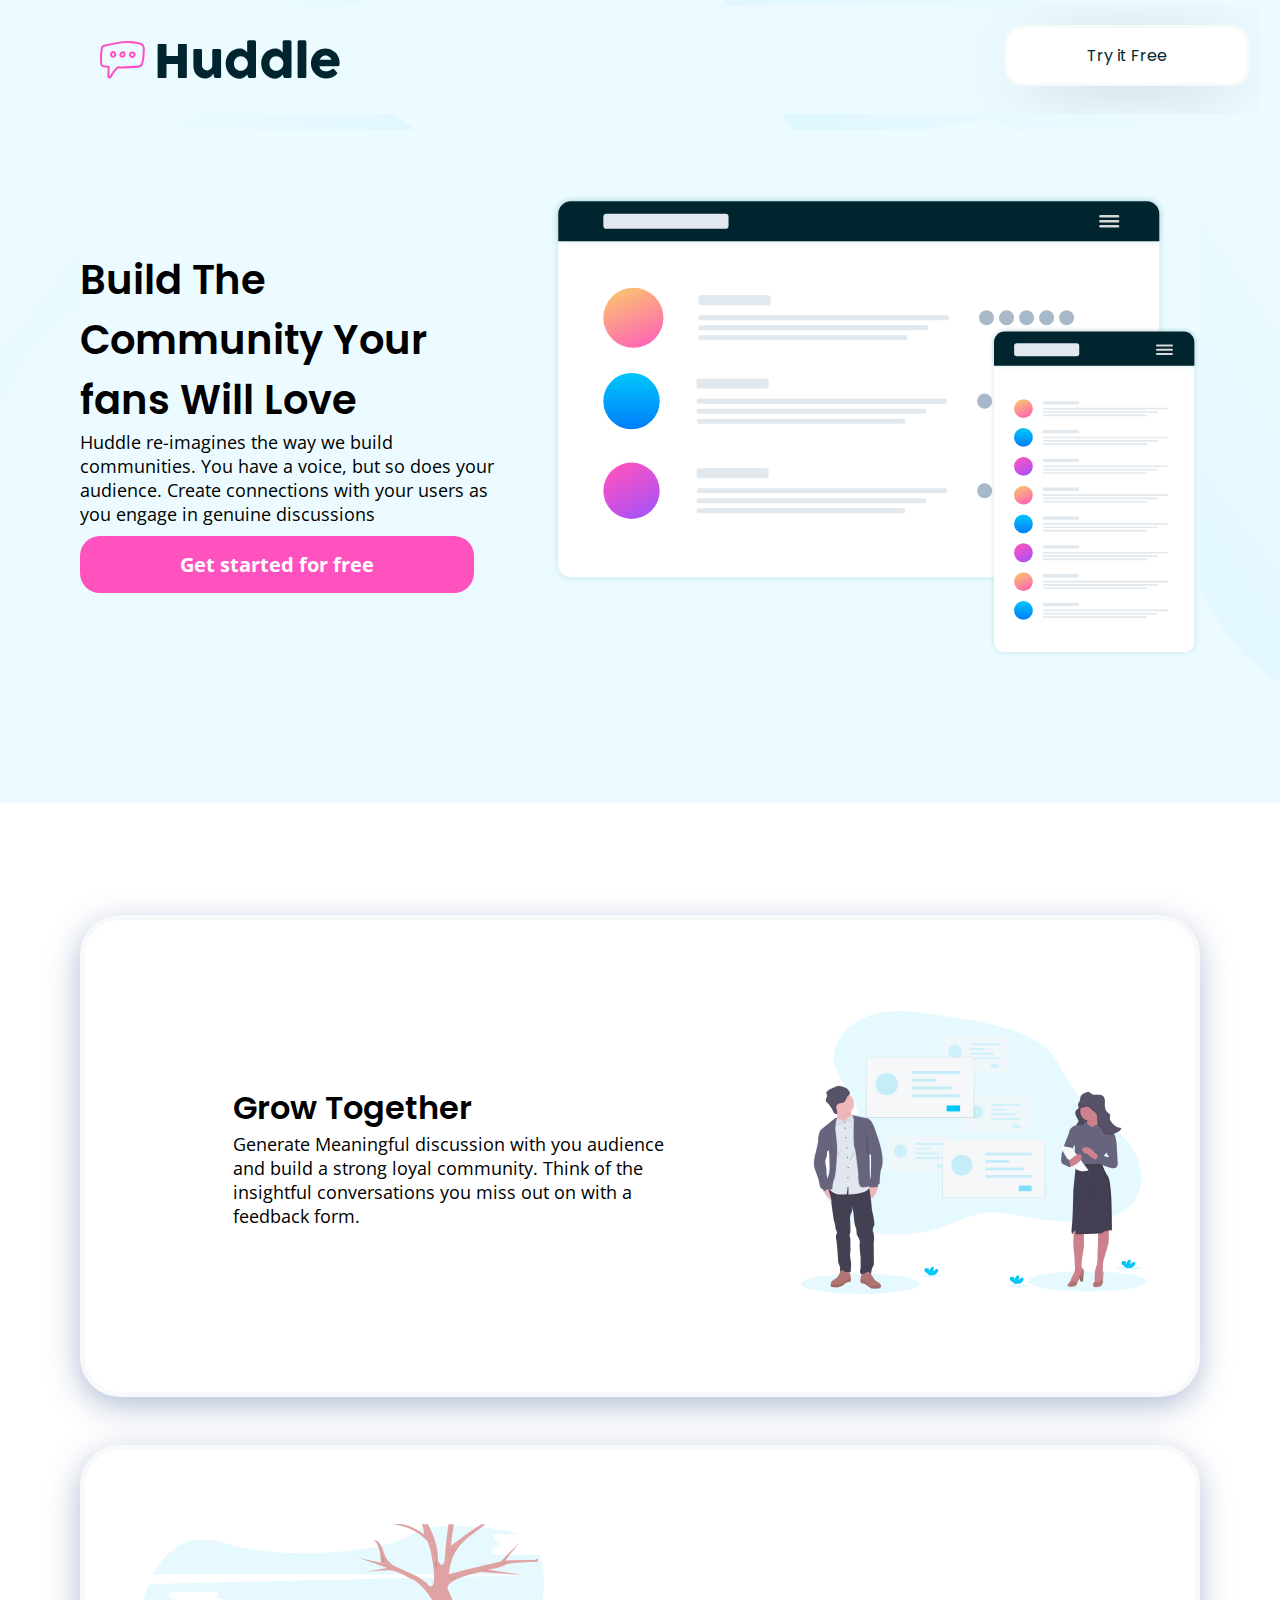
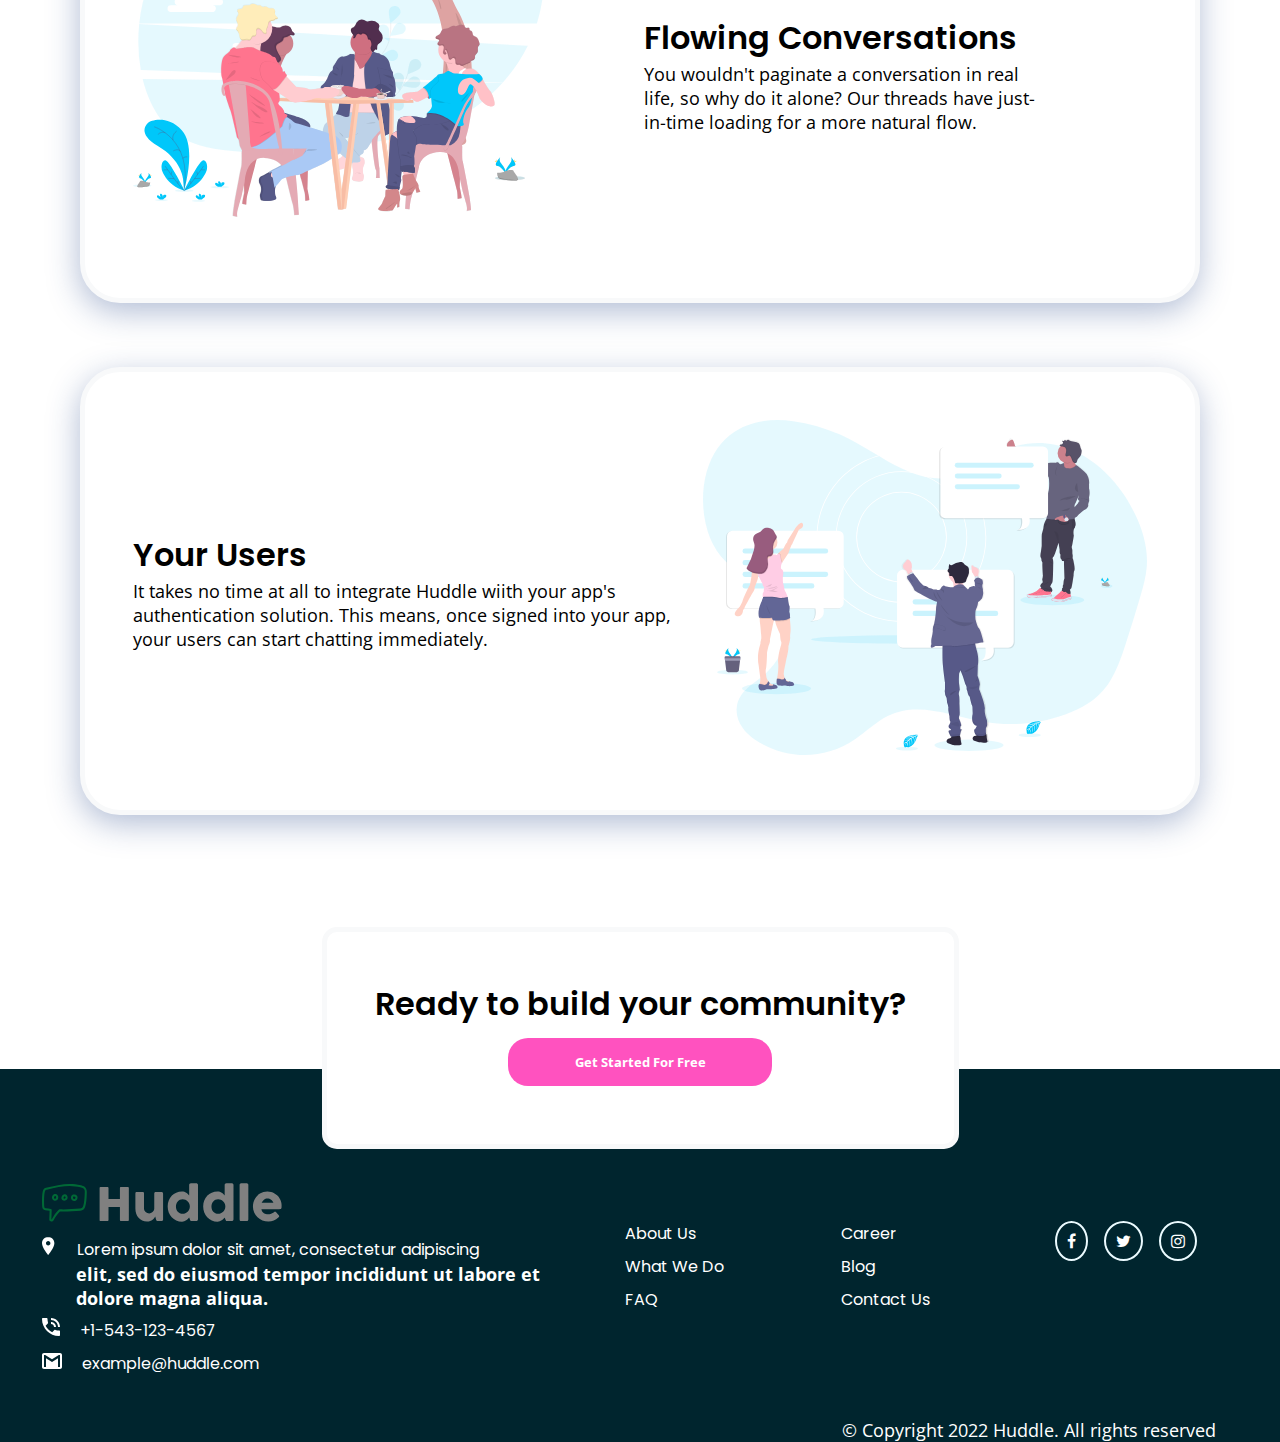
<file: index.html>
<!DOCTYPE html>
<html lang="en">

<head>
    <meta charset="UTF-8" />
    <meta http-equiv="X-UA-Compatible" content="IE=edge" />
    <meta name="viewport" content="width=device-width, initial-scale=1.0" />
    <title>Huddle</title>
    <link rel="shortcut icon" type="image/jpg" href="favicon.png" />
    <link rel="stylesheet" href="index.css" />
    <link rel="stylesheet" href="https://cdnjs.cloudflare.com/ajax/libs/font-awesome/4.7.0/css/font-awesome.min.css" />
    <!-- Poppin font -->
    <link rel="preconnect" href="https://fonts.googleapis.com">
    <link rel="preconnect" href="https://fonts.gstatic.com" crossorigin>
    <link href="https://fonts.googleapis.com/css2?family=Poppins:wght@600&display=swap" rel="stylesheet">

    <!-- Open Sans font -->
    <link rel="preconnect" href="https://fonts.googleapis.com">
    <link rel="preconnect" href="https://fonts.gstatic.com" crossorigin>
    <link href="https://fonts.googleapis.com/css2?family=Open+Sans:wght@400;700&display=swap" rel="stylesheet">
</head>

<body>
    <section>
        <header>
            <nav>
                <img src="logo.svg" alt="logo" class="nav1" />

                <a href="#" class="nav2">Try it Free</a>

            </nav>
        </header>

        <div class="hero">
            <div class="hero-text">
                <h1> Build The Community Your fans Will Love</h1>
                <p>
                    Huddle re-imagines the way we build communities. You have a voice, but so does your audience.
                    Create connections with your users as you engage in genuine discussions
                </p>
                <button type="submit">Get started for free</button>
            </div>
            <div class="bg-hero">
                <img src="illustration-mockups.svg" alt="hero">

            </div>
        </div>

    </section>

    <section class="container">
        <div class="grow">
            <div class="text">
                <h1>Grow Together</h1>
                <p>
                    Generate Meaningful discussion with you audience and build a strong loyal community.
                    Think of the insightful conversations you miss out on with a feedback form.
                </p>
            </div>

            <div>
                <img src="illustration-grow-together.svg" alt="together">

            </div>

        </div>
        <div class="flow">

            <div class="div">
                <img src="illustration-flowing-conversation.svg" alt="convo">

            </div>

            <div class="text">
                <h1 class="t5">Flowing Conversations</h1>
                <p>
                    You wouldn't paginate a conversation in real life, so why do it alone? Our threads have just-in-time
                    loading for a more natural flow.
                </p>
            </div>


        </div>
        <div class="users">
            <div class="text4">
                <h1>Your Users </h1>
                <p>It takes no time at all to integrate Huddle wiith your app's authentication solution. This means,
                    once signed into your app, your users can start chatting immediately.
                </p>
            </div>

            <div class="div">
                <img src="illustration-your-users.svg" alt="use">

            </div>
        </div>

        <div class="build">
            <h1>Ready to build your community?</h1>
            <button type="submit">Get Started For Free </button>
        </div>



    </section>

    <footer>
        <section class="foot">
            <div class="foot1">
                <li>
                    <img src="logo.svg" alt="logo" class="logo">
                </li>
                <li>
                    <img src="icon-location.svg" alt="location">
                    <a href="#" class="f-text1">Lorem ipsum dolor sit amet, consectetur
                        adipiscing <br>
                        <p> elit, sed do eiusmod tempor incididunt ut labore et <br> dolore magna aliqua.
                        </p>
                    </a>
                </li>
                <li>
                    <img src="icon-phone.svg" alt="phone">
                    <a href="#" class="f-text">+1-543-123-4567</a>
                </li>
                <li>
                    <img src="icon-email.svg" alt="mail">
                    <a href="#" class="f-text">example@huddle.com</a>
                </li>


            </div>
            <div class="foot2">
                <ol>
                    <li>
                        <a href="#">About Us</a>

                    </li>
                    <li>
                        <a href="#">What We Do</a>

                    </li>
                    <li>
                        <a href="#">FAQ</a>

                    </li>
                </ol>

            </div>
            <div class="foot3">
                <ol>
                    <li>
                        <a href="#">Career</a>

                    </li>
                    <li>
                        <a href="#">Blog</a>

                    </li>
                    <li>
                        <a href="#">Contact Us</a>

                    </li>
                </ol>

            </div>
            <div class="fav">

                <li class="fb">
                    <a href="#" class="fa fa-facebook  fa-1x circle-icon"></a>

                </li>
                <li class="tw">
                    <a href="#" class="fa fa-twitter  fa-1x circle-icon"></a>

                </li>
                <li class="ig">
                    <a href="#" class="fa fa-instagram  fa-1x circle-icon"></a>

                </li>

            </div>

        </section>
        <section>
            <div class="f2">
                <p> &copy Copyright 2022 Huddle. All rights reserved</p>

            </div>

        </section>

    </footer>

</body>

</html>
</file>
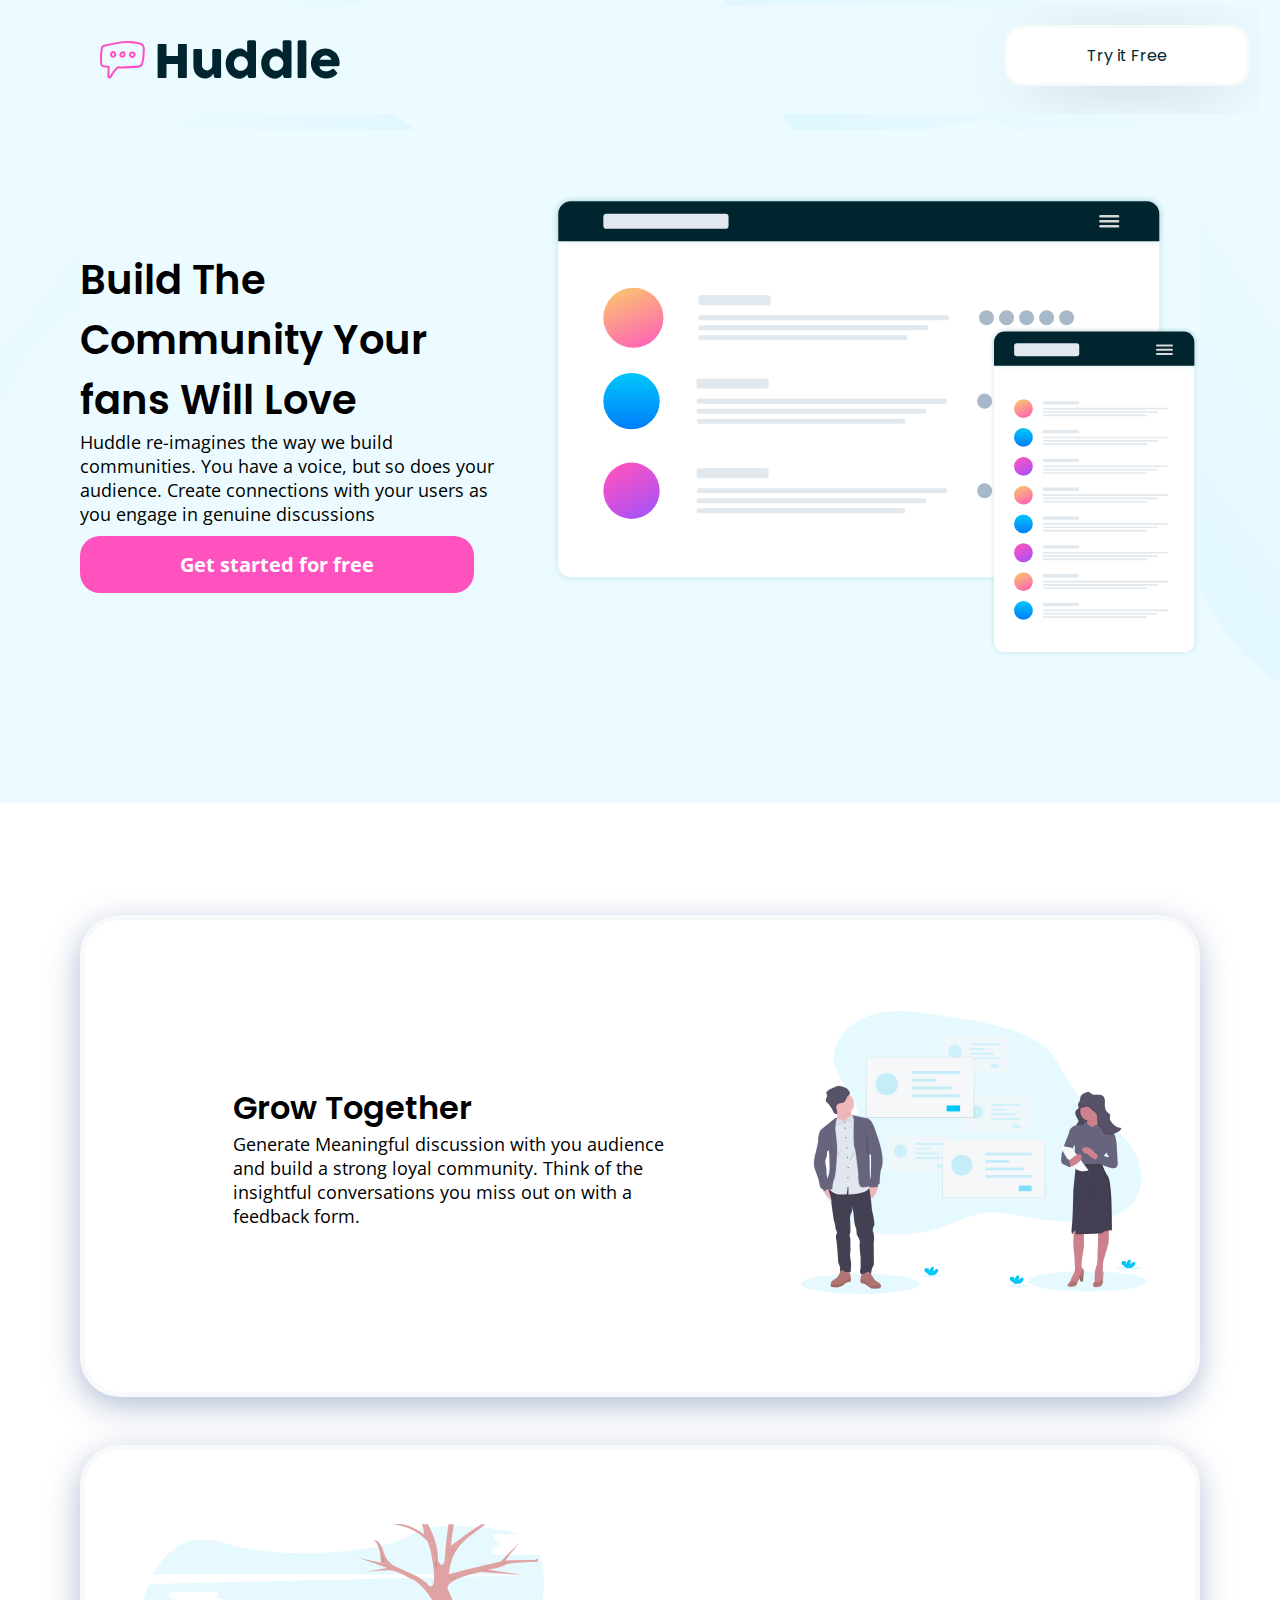
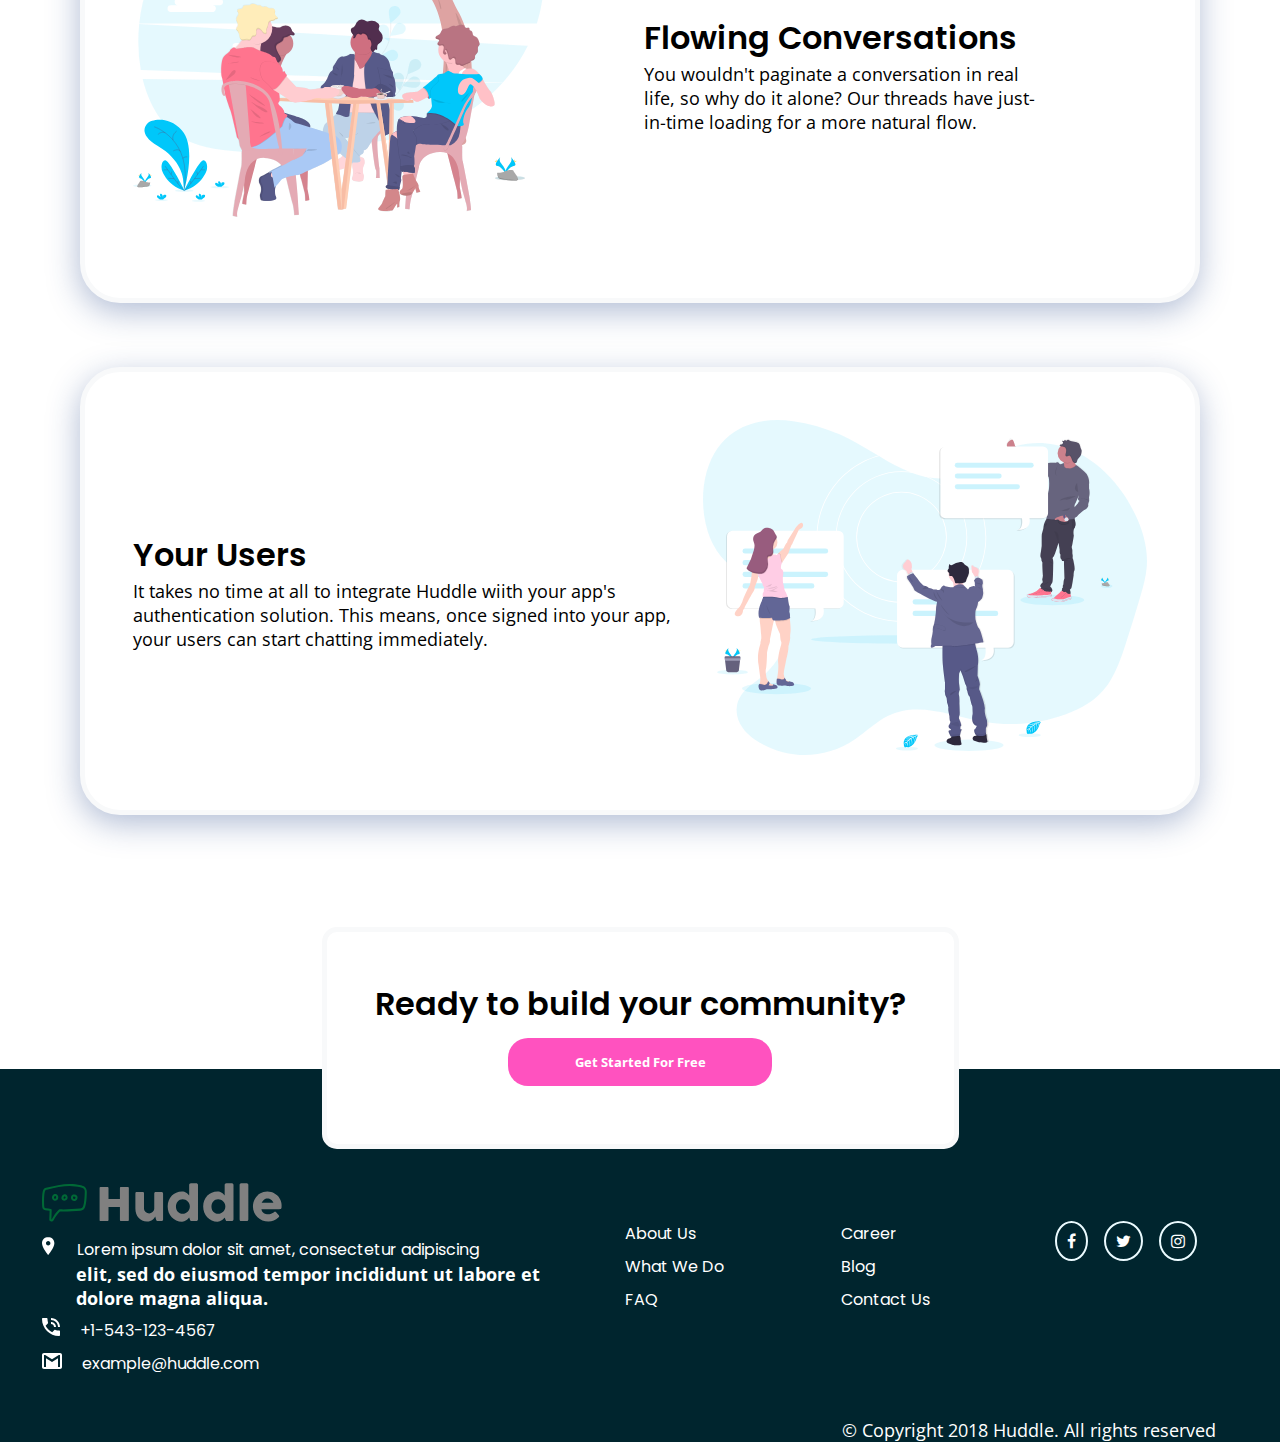
<file: landing.html>
<!DOCTYPE html>
<html lang="en">

<head>
    <meta charset="UTF-8" />
    <meta http-equiv="X-UA-Compatible" content="IE=edge" />
    <meta name="viewport" content="width=device-width, initial-scale=1.0" />
    <title>Huddle</title>
    <link rel="shortcut icon" type="image/jpg" href="favicon.png" />
    <link rel="stylesheet" href="landing.css" />
    <link rel="stylesheet" href="https://cdnjs.cloudflare.com/ajax/libs/font-awesome/4.7.0/css/font-awesome.min.css" />
    <!-- Poppin font -->
    <link rel="preconnect" href="https://fonts.googleapis.com">
    <link rel="preconnect" href="https://fonts.gstatic.com" crossorigin>
    <link href="https://fonts.googleapis.com/css2?family=Poppins:wght@600&display=swap" rel="stylesheet">

    <!-- Open Sans font -->
    <link rel="preconnect" href="https://fonts.googleapis.com">
    <link rel="preconnect" href="https://fonts.gstatic.com" crossorigin>
    <link href="https://fonts.googleapis.com/css2?family=Open+Sans:wght@400;700&display=swap" rel="stylesheet">
</head>

<body>
    <section>
        <header>
            <nav>
                <img src="logo.svg" alt="logo" class="nav1" />

                <a href="#" class="nav2">Try it Free</a>

            </nav>
        </header>

        <div class="hero">
            <div class="hero-text">
                <h1> Build The Community Your fans Will Love</h1>
                <p>
                    Huddle re-imagines the way we build communities. You have a voice, but so does your audience.
                    Create connections with your users as you engage in genuine discussions
                </p>
                <button type="submit">Get started for free</button>
            </div>
            <div class="bg-hero">
                <img src="illustration-mockups.svg" alt="hero">

            </div>
        </div>

    </section>

    <section class="container">
        <div class="grow">
            <div class="text">
                <h1>Grow Together</h1>
                <p>
                    Generate Meaningful discussion with you audience and build a strong loyal community.
                    Think of the insightful conversations you miss out on with a feedback form.
                </p>
            </div>

            <div>
                <img src="illustration-grow-together.svg" alt="together">

            </div>

        </div>
        <div class="flow">

            <div class="div">
                <img src="illustration-flowing-conversation.svg" alt="convo">

            </div>

            <div class="text">
                <h1 class="t5">Flowing Conversations</h1>
                <p>
                    You wouldn't paginate a conversation in real life, so why do it alone? Our threads have just-in-time
                    loading for a more natural flow.
                </p>
            </div>


        </div>
        <div class="users">
            <div class="text4">
                <h1>Your Users </h1>
                <p>It takes no time at all to integrate Huddle wiith your app's authentication solution. This means,
                    once signed into your app, your users can start chatting immediately.
                </p>
            </div>

            <div class="div">
                <img src="illustration-your-users.svg" alt="use">

            </div>
        </div>

        <div class="build">
            <h1>Ready to build your community?</h1>
            <button type="submit">Get Started For Free </button>
        </div>



    </section>

    <footer>
        <section class="foot">
            <div class="foot1">
                <li>
                    <img src="logo.svg" alt="logo" class="logo">
                </li>
                <li>
                    <img src="icon-location.svg" alt="location">
                    <a href="#" class="f-text1">Lorem ipsum dolor sit amet, consectetur
                        adipiscing <br>
                        <p> elit, sed do eiusmod tempor incididunt ut labore et <br> dolore magna aliqua.
                        </p>
                    </a>
                </li>
                <li>
                    <img src="icon-phone.svg" alt="phone">
                    <a href="#" class="f-text">+1-543-123-4567</a>
                </li>
                <li>
                    <img src="icon-email.svg" alt="mail">
                    <a href="#" class="f-text">example@huddle.com</a>
                </li>


            </div>
            <div class="foot2">
                <ol>
                    <li>
                        <a href="#">About Us</a>

                    </li>
                    <li>
                        <a href="#">What We Do</a>

                    </li>
                    <li>
                        <a href="#">FAQ</a>

                    </li>
                </ol>

            </div>
            <div class="foot3">
                <ol>
                    <li>
                        <a href="#">Career</a>

                    </li>
                    <li>
                        <a href="#">Blog</a>

                    </li>
                    <li>
                        <a href="#">Contact Us</a>

                    </li>
                </ol>

            </div>
            <div class="fav">

                <li class="fb">
                    <a href="#" class="fa fa-facebook  fa-1x circle-icon"></a>

                </li>
                <li class="tw">
                    <a href="#" class="fa fa-twitter  fa-1x circle-icon"></a>

                </li>
                <li class="ig">
                    <a href="#" class="fa fa-instagram  fa-1x circle-icon"></a>

                </li>

            </div>

        </section>
        <section>
            <div class="f2">
                <p> &copy Copyright 2018 Huddle. All rights reserved</p>

            </div>

        </section>

    </footer>

</body>

</html>
</file>
<file: index.css>
* {
    box-sizing: border-box;
    margin: 0;
    padding: 0;
    scroll-behavior: smooth;
    font-family: 'Open Sans', sans-serif;
    font-family: 'Poppins', sans-serif;
}

body {
    width: 100%;
    background-image: url("bg-hero-desktop.svg");
    background-repeat: no-repeat;
    background-color: hsl(193, 100%, 96%);

}



body h1 {
    font-family: 'Poppins', sans-serif;
    font-weight: 600;

}

body p {
    font-family: 'Open Sans', sans-serif;
    font-size: 18px;
    font-weight: 400;

}

body button {
    font-family: 'Open Sans', sans-serif;
    font-weight: 700;

}


/* Styling the navbar */
nav {
    background: hsl(193, 100%, 96%);
    overflow: hidden;
    padding: 20px 10px;
    margin: 5px 20px 0px 10px;
}

.nav1 {
    float: left;
    padding: 15px 5em;

}

.nav2 {
    box-shadow: 2px 10px 72px -26px rgba(0, 0, 0, 0.75);
    text-decoration: none;
    padding: 15px 5em;
    border: 3px solid rgb(248, 249, 250);
    border-radius: 20px;
    color: hsl(192, 100%, 9%);
    float: right;
    background-color: white;
}

@media screen and (max-width:1000px) {
    nav {
        display: flex;
        flex-direction: row;
        justify-content: center;
        align-items: center;
        width: 100%;

    }

    .nav1 {
        display: flex;
        align-items: flex-start;
        float: left;
        width: 70%;
    }

    .nav2 {
        width: 100%;
        box-shadow: none;
        text-align: center;
        padding: 1em;
        font-size: 15px;
        font-weight: bold;
    }

}

/* Styling the hero */

.hero {
    background-color: hsl(193, 100%, 96%);
    display: flex;
    overflow: hidden;
    flex-direction: row;
    justify-content: space-between;
    margin: 1em 5em;
    padding-bottom: 50px;
}

.hero-text {
    width: 40%;
    margin: 6em 2em 6em 0em;
    font-size: 20px;
    font-weight: bolder;

}

.hero button {
    font-size: 20px;
    font-weight: bold;
    cursor: grab;
    margin: 10px auto;
    padding: 15px 5em;
    border-radius: 20px;
    color: white;
    background-color: hsl(322, 100%, 66%);
    border: 2px hsl(193, 100%, 96%);
}

.bg-hero {
    width: 60%;
}

.bg-hero img {
    float: right;
    width: 100%;
    height: 100%;
    object-fit: scale-down;
}



@media screen and (max-width:1000px) {
    .hero {
        display: flex;
        flex-direction: column;
        width: 80%;
    }

    .hero-text {
        display: flex;
        flex-direction: column;
        justify-content: center;
        align-items: center;
        width: 100%;
    }

    .hero-text h1 {
        font-size: 25px;
        text-align: center;
        margin: 1em auto;

    }

    .hero-text p {
        font-size: 25px;
        text-align: center;
        margin: 1em auto;
    }

    .hero button {
        width: 100%;
        font-size: 18px;
        font-weight: bold;
    }

    .bg-hero {
        width: 100%;
    }
}

/* styling the body */

.container {
    background-color: #ffff;
    display: flex;
    flex-direction: column;
    margin: 30px 0 0 0;
    justify-content: center;
    align-items: center;
}

.text {
    align-items: center;
    margin: 6em 5em;
    padding: 20px;
}

.grow {
    box-shadow: -1px 9px 33px -1px rgba(34, 68, 136, 0.37);
    border-radius: 40px;
    border: 5px solid rgb(248, 249, 250);
    display: flex;
    flex-direction: row;
    align-items: center;
    justify-content: center;
    background-color: #ffff;
    margin: 7em 5em 1em 5em;
    padding: 3em 3em;
}


.grow img {
    width: 100%;
    border-radius: 5px;
}


.flow {
    box-shadow: -1px 9px 33px -1px rgba(34, 68, 136, 0.37);
    border: 5px solid rgb(248, 249, 250);
    border-radius: 40px;
    display: flex;
    flex-direction: row;
    align-items: center;
    justify-content: center;
    background-color: #ffffff;
    margin: 2em 5em;
    padding: 3em 3em;
}



.flow img {
    width: 100%;
    border-radius: 10px;
}

.users {
    box-shadow: -1px 9px 33px -1px rgba(34, 68, 136, 0.37);
    border: 5px solid rgb(248, 249, 250);
    border-radius: 40px;
    display: flex;
    flex-direction: row;
    align-items: center;
    justify-content: center;
    background-color: #FFFFFF;
    margin: 2em 5em;
    padding: 3em 3em;
}


.users img {
    width: 100%;
    border-radius: 10px;
}

.build {
    border: 5px solid rgb(248, 249, 250);
    border-radius: 15px;
    display: flex;
    flex-direction: column;
    align-items: center;
    justify-content: center;
    background-color: #FFFFFF;
    margin-top: 5em;
    margin-bottom: -5em;
    padding: 3em 3em;
}

.build button {
    cursor: grab;
    margin: 10px auto;
    padding: 15px 5em;
    border-radius: 20px;
    color: white;
    background-color: hsl(322, 100%, 66%);
    border: 2px hsl(193, 100%, 96%);

}


@media screen and (max-width:1000px) {

    .container {
        display: flex;
        width: 100%;
    }

    .grow {
        display: flex;
        flex-direction: column-reverse;
        width: 80%;
        box-shadow: none;
    }

    .flow,
    .users {
        box-shadow: none;
        display: flex;
        flex-direction: column;
        width: 80%;
    }

    .text {
        width: 100%;
        display: flex;
        flex-direction: column;
        justify-content: center;
        align-items: center;
    }

    .text h1,
    p {
        margin: 0.5em auto;
    }

    .t5 {
        font-size: 20px;
    }

    .text4 {
        margin: 0 auto;
        width: 100%;
        display: flex;
        flex-direction: column;
        justify-content: center;
        align-items: center;
    }

    .build {
        width: 100%;
        display: flex;
        flex-direction: column;
        justify-content: center;
        align-items: center;

    }

    .build h1 {
        width: 100%;
        font-size: 18px;
        margin: 10px auto;
        text-align: center;
    }


}



/* Styling the footer */

footer {
    display: flex;
    flex-direction: column;
    background-color: hsl(192, 100%, 9%);
    color: #FFFFFF;

}

.logo {
    opacity: 0.5;
    filter: invert(1);

}

.f-text {
    margin-left: 8px;
    padding-left: 8px;
}

.f-text1 {
    margin-left: 9px;
    padding-left: 9px;

}

.f-text1 p {
    font-weight: bold;
    margin-left: 17px;
    padding-left: 17px;
}

.foot {

    width: 100%;
    display: flex;
    flex-direction: row;
    padding: 5em 1em 1em 1em;
}

.foot a {
    text-decoration: none;
    color: #FFFFFF;
}

.foot li {
    list-style: none;
    padding-top: 0.5em;

}

.foot1 {
    margin: 10px 10px;
    padding: 1em;
    color: white;
}

.foot2,
.foot3 {
    margin: 3em auto;
    padding: 1em;
}


.fav {
    display: flex;
    flex-direction: row;
    margin: 3em auto;
    padding: 1em;
}

.fav li {
    list-style: none;
    padding: 0.5em;
    border-radius: 5px;
}

.circle-icon:hover {
    background-color: hsl(322, 100%, 66%);
    color: white;
}


.circle-icon {
    border: 2px solid hsl(193, 100%, 96%);
    background: transparent;
    border-radius: 50%;
    text-align: center;
    vertical-align: middle;
    padding: 10px;
}

.f2 {
    float: right;
    padding-right: 4em;
}


@media screen and (max-width:1000px) {
    .foot {
        display: flex;
        flex-direction: column;
        width: 100%;
    }

    .foot1 {
        width: 100%;
    }

    .foot2,
    .foot3 {
        align-items: flex-start;
        margin: 0em 0em 0 1em;
        padding: 1em;

    }

    .fav {
        justify-content: center;
        align-items: center;
    }

    .f-text1{
        margin-left: 1em;
    }

}
</file>
<file: landing.css>
* {
    box-sizing: border-box;
    margin: 0;
    padding: 0;
    scroll-behavior: smooth;
    font-family: 'Open Sans', sans-serif;
    font-family: 'Poppins', sans-serif;
}

body {
    width: 100%;
    background-image: url("bg-hero-desktop.svg");
    background-repeat: no-repeat;
    background-color: hsl(193, 100%, 96%);

}



body h1 {
    font-family: 'Poppins', sans-serif;
    font-weight: 600;

}

body p {
    font-family: 'Open Sans', sans-serif;
    font-size: 18px;
    font-weight: 400;

}

body button {
    font-family: 'Open Sans', sans-serif;
    font-weight: 700;

}


/* Styling the navbar */
nav {
    background: hsl(193, 100%, 96%);
    overflow: hidden;
    padding: 20px 10px;
    margin: 5px 20px 0px 10px;
}

.nav1 {
    float: left;
    padding: 15px 5em;

}

.nav2 {
    box-shadow: 2px 10px 72px -26px rgba(0, 0, 0, 0.75);
    text-decoration: none;
    padding: 15px 5em;
    border: 3px solid rgb(248, 249, 250);
    border-radius: 20px;
    color: hsl(192, 100%, 9%);
    float: right;
    background-color: white;
}

@media screen and (max-width:1000px) {
    nav {
        display: flex;
        flex-direction: row;
        justify-content: center;
        align-items: center;
        width: 100%;

    }

    .nav1 {
        display: flex;
        align-items: flex-start;
        float: left;
        width: 70%;
    }

    .nav2 {
        width: 100%;
        box-shadow: none;
        text-align: center;
        padding: 1em;
        font-size: 15px;
        font-weight: bold;
    }

}

/* Styling the hero */

.hero {
    background-color: hsl(193, 100%, 96%);
    display: flex;
    overflow: hidden;
    flex-direction: row;
    justify-content: space-between;
    margin: 1em 5em;
    padding-bottom: 50px;
}

.hero-text {
    width: 40%;
    margin: 6em 2em 6em 0em;
    font-size: 20px;
    font-weight: bolder;

}

.hero button {
    font-size: 20px;
    font-weight: bold;
    cursor: grab;
    margin: 10px auto;
    padding: 15px 5em;
    border-radius: 20px;
    color: white;
    background-color: hsl(322, 100%, 66%);
    border: 2px hsl(193, 100%, 96%);
}

.bg-hero {
    width: 60%;
}

.bg-hero img {
    float: right;
    width: 100%;
    height: 100%;
    object-fit: scale-down;
}



@media screen and (max-width:1000px) {
    .hero {
        display: flex;
        flex-direction: column;
        width: 80%;
    }

    .hero-text {
        display: flex;
        flex-direction: column;
        justify-content: center;
        align-items: center;
        width: 100%;
    }

    .hero-text h1 {
        font-size: 25px;
        text-align: center;
        margin: 1em auto;

    }

    .hero-text p {
        font-size: 25px;
        text-align: center;
        margin: 1em auto;
    }

    .hero button {
        width: 100%;
        font-size: 18px;
        font-weight: bold;
    }

    .bg-hero {
        width: 100%;
    }
}

/* styling the body */

.container {
    background-color: #ffff;
    display: flex;
    flex-direction: column;
    margin: 30px 0 0 0;
    justify-content: center;
    align-items: center;
}

.text {
    align-items: center;
    margin: 6em 5em;
    padding: 20px;
}

.grow {
    box-shadow: -1px 9px 33px -1px rgba(34, 68, 136, 0.37);
    border-radius: 40px;
    border: 5px solid rgb(248, 249, 250);
    display: flex;
    flex-direction: row;
    align-items: center;
    justify-content: center;
    background-color: #ffff;
    margin: 7em 5em 1em 5em;
    padding: 3em 3em;
}


.grow img {
    width: 100%;
    border-radius: 5px;
}


.flow {
    box-shadow: -1px 9px 33px -1px rgba(34, 68, 136, 0.37);
    border: 5px solid rgb(248, 249, 250);
    border-radius: 40px;
    display: flex;
    flex-direction: row;
    align-items: center;
    justify-content: center;
    background-color: #ffffff;
    margin: 2em 5em;
    padding: 3em 3em;
}



.flow img {
    width: 100%;
    border-radius: 10px;
}

.users {
    box-shadow: -1px 9px 33px -1px rgba(34, 68, 136, 0.37);
    border: 5px solid rgb(248, 249, 250);
    border-radius: 40px;
    display: flex;
    flex-direction: row;
    align-items: center;
    justify-content: center;
    background-color: #FFFFFF;
    margin: 2em 5em;
    padding: 3em 3em;
}


.users img {
    width: 100%;
    border-radius: 10px;
}

.build {
    border: 5px solid rgb(248, 249, 250);
    border-radius: 15px;
    display: flex;
    flex-direction: column;
    align-items: center;
    justify-content: center;
    background-color: #FFFFFF;
    margin-top: 5em;
    margin-bottom: -5em;
    padding: 3em 3em;
}

.build button {
    cursor: grab;
    margin: 10px auto;
    padding: 15px 5em;
    border-radius: 20px;
    color: white;
    background-color: hsl(322, 100%, 66%);
    border: 2px hsl(193, 100%, 96%);

}


@media screen and (max-width:1000px) {

    .container {
        display: flex;
        width: 100%;
    }

    .grow {
        display: flex;
        flex-direction: column-reverse;
        width: 80%;
        box-shadow: none;
    }

    .flow,
    .users {
        box-shadow: none;
        display: flex;
        flex-direction: column;
        width: 80%;
    }

    .text {
        width: 100%;
        display: flex;
        flex-direction: column;
        justify-content: center;
        align-items: center;
    }

    .text h1,
    p {
        margin: 0.5em auto;
    }

    .t5 {
        font-size: 20px;
    }

    .text4 {
        margin: 0 auto;
        width: 100%;
        display: flex;
        flex-direction: column;
        justify-content: center;
        align-items: center;
    }

    .build {
        width: 100%;
        display: flex;
        flex-direction: column;
        justify-content: center;
        align-items: center;

    }

    .build h1 {
        width: 100%;
        font-size: 18px;
        margin: 10px auto;
        text-align: center;
    }


}



/* Styling the footer */

footer {
    display: flex;
    flex-direction: column;
    background-color: hsl(192, 100%, 9%);
    color: #FFFFFF;

}

.logo {
    opacity: 0.5;
    filter: invert(1);

}

.f-text {
    margin-left: 8px;
    padding-left: 8px;
}

.f-text1 {
    margin-left: 9px;
    padding-left: 9px;

}

.f-text1 p {
    font-weight: bold;
    margin-left: 17px;
    padding-left: 17px;
}

.foot {

    width: 100%;
    display: flex;
    flex-direction: row;
    padding: 5em 1em 1em 1em;
}

.foot a {
    text-decoration: none;
    color: #FFFFFF;
}

.foot li {
    list-style: none;
    padding-top: 0.5em;

}

.foot1 {
    margin: 10px 10px;
    padding: 1em;
    color: white;
}

.foot2,
.foot3 {
    margin: 3em auto;
    padding: 1em;
}


.fav {
    display: flex;
    flex-direction: row;
    margin: 3em auto;
    padding: 1em;
}

.fav li {
    list-style: none;
    padding: 0.5em;
    border-radius: 5px;
}

.circle-icon:hover {
    background-color: hsl(322, 100%, 66%);
    color: white;
}


.circle-icon {
    border: 2px solid hsl(193, 100%, 96%);
    background: transparent;
    border-radius: 50%;
    text-align: center;
    vertical-align: middle;
    padding: 10px;
}

.f2 {
    float: right;
    padding-right: 4em;
}


@media screen and (max-width:1000px) {
    .foot {
        display: flex;
        flex-direction: column;
        width: 100%;
    }

    .foot1 {
        width: 100%;
    }

    .foot2,
    .foot3 {
        align-items: flex-start;
        margin: 0em 0em 0 1em;
        padding: 1em;

    }

    .fav {
        justify-content: center;
        align-items: center;
    }

    .f-text1{
        margin-left: 1em;
    }

}
</file>
